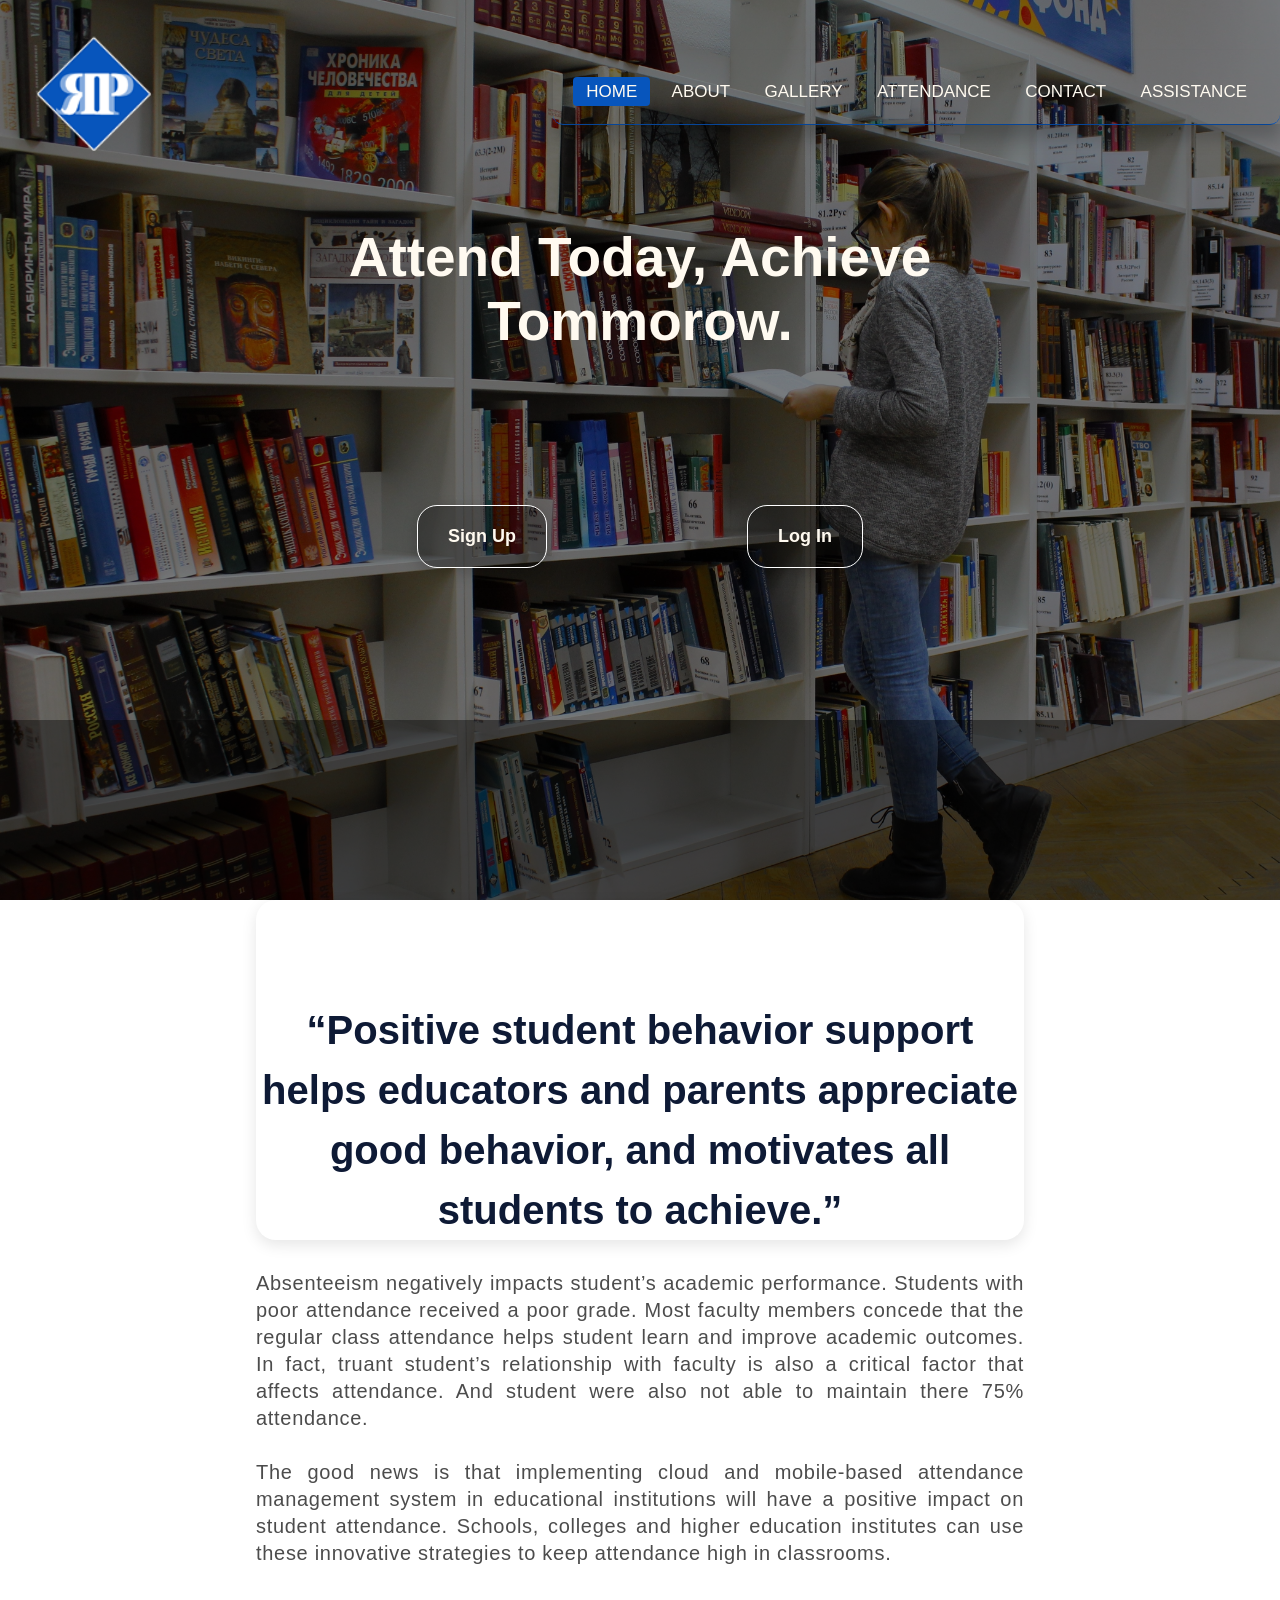
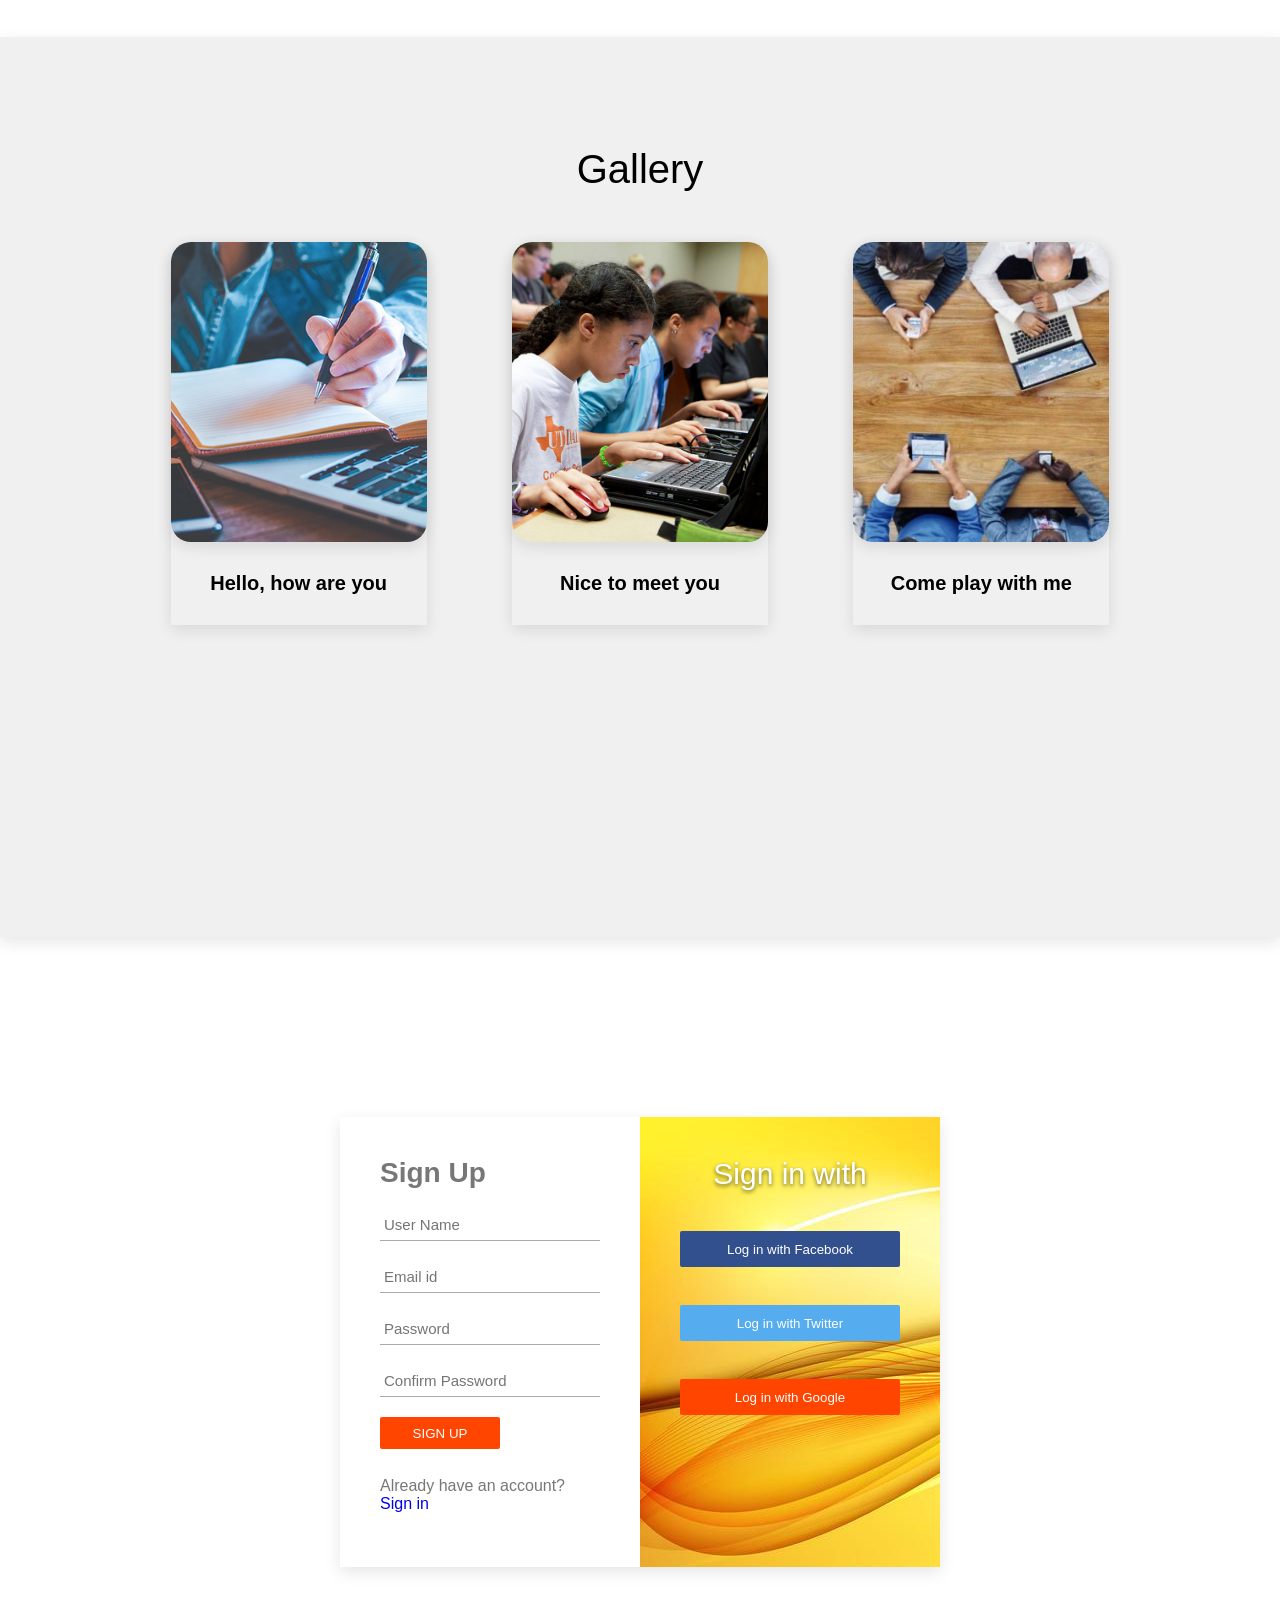
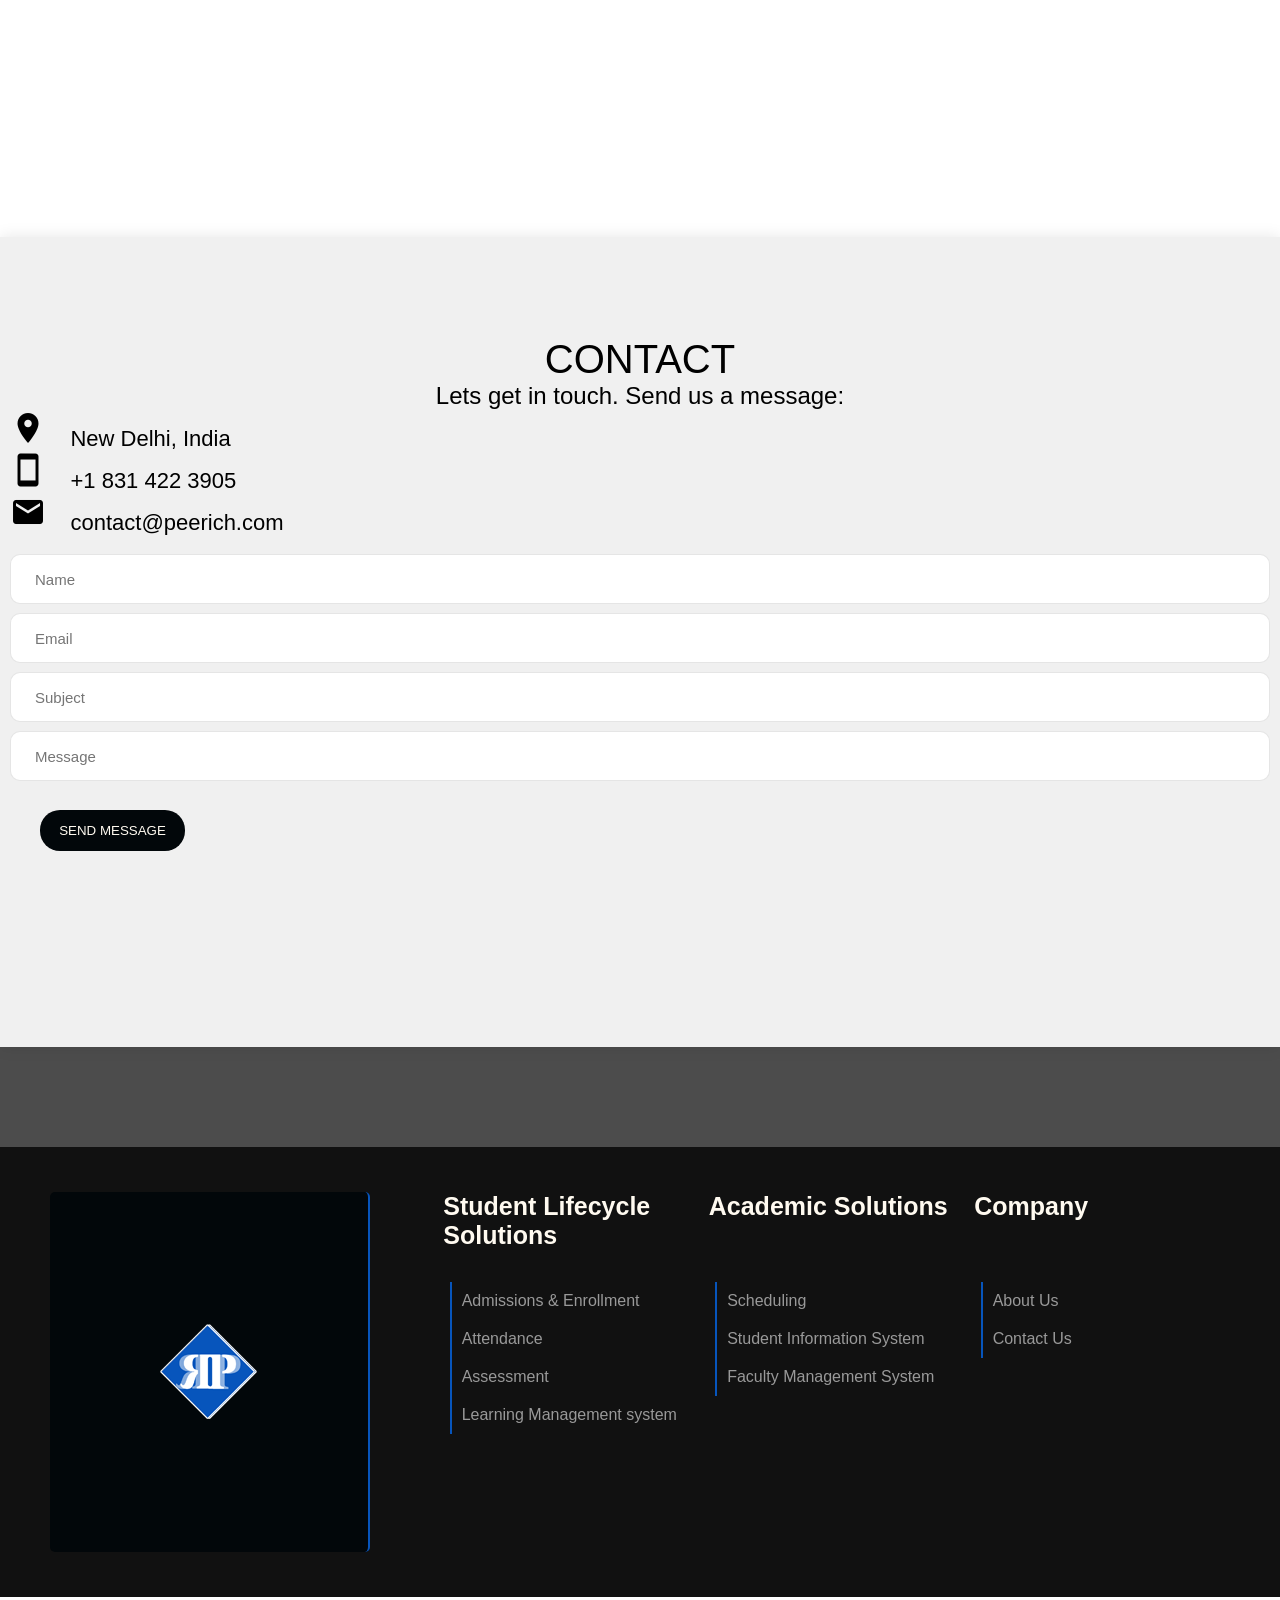
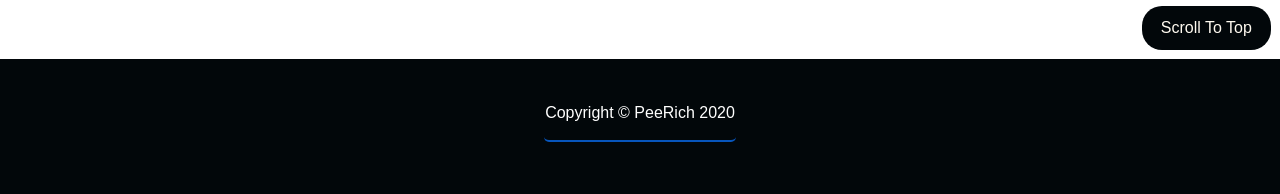
<file: index.html>
<!DOCTYPE html>
<html lang="en" dir="ltr">
  <head>
    <meta charset="utf-8">
    <title>PeeRich</title>
    <link rel="stylesheet" href="css/style.css">
    <link rel="stylesheet" href="https://fonts.googleapis.com/icon?family=Material+Icons">
    <script src="https://code.jquery.com/jquery-3.5.0.js" ></script>
    <script type="text/javascript">
      $(window).on('scroll', function(){
        if($(window).scrollTop()){
          document.getElementById("underlay").style.backgroundColor = "rgba(0,0,0,0.8)";
          document.getElementById("underlay").style.height = "80px";
          document.getElementById("logo").style.width = "80px";
          document.getElementById("logo").style.margin = "0px";
          document.getElementById("list-container").style.padding = "0px";
          document.getElementById("navlist").style.backgroundColor = "rgb(0,0,0,0)";
        }
        else{
          document.getElementById("underlay").style.backgroundColor = "rgba(0,0,0,0)";
          document.getElementById("underlay").style.height = "100px";
          document.getElementById("logo").style.width = "150px";
          document.getElementById("logo").style.margin = "20px";
          document.getElementById("list-container").style.paddingTop = "50px";
          document.getElementById("navlist").style.backgroundColor = "rgb(0,0,0,0)";
        }
      })
    </script>
  </head>

  <body>

    <nav id="navbar">
      <div id="underlay">
        <img id="logo" src="image/logo.png" alt="">
        <div id="list-container">
          <ul id=navlist>
            <li><a href="#" class="active">home</a></li>
            <li><a href="#quote">about</a></li>
            <li><a href="#gallery">Gallery</a></li>
            <li><a href="#login">Attendance</a></li>
            <li><a href="#contact">contact</a></li>
            <li><a href="#footer">assistance</a></li>
          </ul>
        </div>
      </div>
    </nav>

    <section id="preview">
      <div class="overlay">
          <div class="slogan">
            <H1>Attend Today, Achieve Tommorow.</H1>
          </div>
          <div class="join">
            <a href="#login">Sign Up</a>
            <a href="#login">Log In</a>
          </div>
      </div>

      <div class="seperator1"></div>
    </section>


    <section class="content">
        <p id="quote">“Positive student behavior support helps educators and
         parents appreciate good behavior,
         and motivates all students to achieve.”</p>
      <p class="para">Absenteeism negatively impacts student’s academic performance.
         Students with poor attendance received a poor grade.
         Most faculty members concede that the regular class attendance helps student learn and improve academic outcomes.
         In fact, truant student’s relationship with faculty is also a critical factor that affects attendance.
         And student were also not able to maintain there 75% attendance.<br><br>
         The good news is that implementing cloud and mobile-based attendance management system in educational institutions will have a positive impact on student attendance. Schools, colleges and higher education institutes can use these
         innovative strategies to keep attendance high in classrooms. </p>
    </section>

    <section id="gallery">
      <h1>Gallery</h1>
      <div class="box">
        <div class="out">
          <div class="box1"></div>
          <p>Hello, how are you</p>
        </div>
        <div class="out">
          <div class="box2"></div>
          <p>Nice to meet you</p>
        </div>
        <div class="out">
          <div class="box3"></div>
          <p>Come play with me</p>
        </div>
      </div>
    </section>


    <section id="login">
      <div class="login-box">
        <div class="left-box">
          <h1>Sign Up</h1>
          <form class="register" action="index.html" method="post" id="sign-up">
            <input type="text" name="user name" placeholder="User Name">
            <input type="text" name="Email id" placeholder="Email id">
            <input type="text" name="Password" placeholder="Password">
            <input type="text" name="Confirm Password" placeholder="Confirm Password">
            <button type="button" name="button">Sign Up</button>
            <p class="message">Already have an account? <a href="#sign-in">Sign in</a>
            </p>
        </form>
      </div>
      <div class="right-box">
          <span class="signinwith">Sign in with  <br>  </span>
          <button type="button" name="button" class="social facebook">Log in with Facebook</button>
          <button type="button" name="button" class="social Twitter">Log in with Twitter</button>
          <button type="button" name="button" class="social google">Log in with Google</button>
      </div>
    </div>
    </section>


    <section id="contact">
      <div class="box">
        <h1>CONTACT</h1>
        <h2>Lets get in touch. Send us a message:</h2>
        <div class="inner-box">

          <h3><i class="material-icons" style="font-size:36px;">place</i> &nbsp;&nbsp; New Delhi, India</h3>
          <h3><i class="material-icons" style="font-size:36px;">smartphone</i> &nbsp;&nbsp; +1 831 422 3905</h3>
          <h3><i class="material-icons" style="font-size:36px;">mail</i> &nbsp;&nbsp; contact@peerich.com</h3>
          <br>
          <form>
            <input type="text" placeholder="Name" required name="Name">
            <input type="text" placeholder="Email" required name="Email">
            <input type="text" placeholder="Subject" required name="Subject">
            <input type="text" placeholder="Message" required name="Message">
            <button type="submit">SEND MESSAGE</button>
          </form>
        </div>
      </div>
    </section>

    <section>
      <div class="seperator2"></div>
    </section>

    <section id="lower">
        <div class="left">
          <div class="container1">
            <div class="front">
              <img src="image/logo.png" alt="">
            </div>
            <div class="back">
              <img src="image/logo.png" alt="">
            </div>
          </div>
        </div>
          <div class=lowlist>
            <h2>Student Lifecycle Solutions</h2>
            <ul>
              <li><a href="#">Admissions & Enrollment</a></li>
              <li><a href="#">Attendance</a></li>
              <li><a href="#">Assessment</a></li>
              <li><a href="#">Learning Management system</a></li>
            </ul>
          </div>
          <div class=lowlist>
            <h2>Academic Solutions</h2>
            <ul>
              <li><a href="#">Scheduling</a></li>
              <li><a href="#">Student Information System</a></li>
              <li><a href="#">Faculty Management System</a></li>
            </ul>
          </div>
          <div class=lowlist>
            <h2>Company</h2>
            <ul>
              <li><a href="#quote">About Us</a></li>
              <li><a href="#contact">Contact Us</a></li>
            </ul>
          </div>
    </section>

    <div class="topbutton-container">
      <a id="topbutton" href="#preview">Scroll To Top</a>
    </div>

    <footer id="footer">
      <div class="container">
        <p>Copyright &copy; <span id="peerich">PeeRich</span> 2020</p>
      </div>
    </footer>
  </body>
</html>
</file>
<file: css/style.css>
*{
  padding: 0;
  margin:0;
  text-decoration : none;
  list-style: none;
  box-sizing: border-box;
  scroll-behavior: smooth;
  font-family: sans-serif;
}

#navbar{
  position: fixed;
  top: 0;
  left: 0;
  height: 130px;
  width: 100%;
  box-sizing: border-box;
  transition: all 0.5s ease 0s;
}
#underlay{
  transition: all 0.3s ease 0s;
  height: 100px;
}

#navbar #logo{
  transition: all 0.3s ease 0s;
  width: 150px;
  margin: 20px;
}

#navbar #list-container{
  transition: all 0.3s ease 0s;
  float: right;
  padding-top: 50px;
  border-bottom:solid #0755BC 1px;
  border-radius: 10px;
}


#navbar #list-container ul{
  font-size: 30px;
  padding: 20px;
  background: rgb(0,0,0,0);
  box-shadow: 0 15px 15px rgba(0,0,0,.2);
}

#navbar #list-container ul li{
 display:inline-block;
}

@media (max-width:950px){
  #navbar #list-container ul li{
  }
}

#navbar #list-container ul li a {
  color: FloralWhite;
  font-size: 17px;
  text-transform: uppercase;
  border-radius: 4px;
  padding: 5px  13px;
}


a.active ,a:hover{
  background:#0755BC;
  transition: .5s;
}

@media (max-width:950px){
  #navbar #list-container ul li a{
    font-size: 15px;
    font-weight: 800;
  }
}

#preview{
  background:url("../image/books.jpg") no-repeat;
  background-size: cover;
  background-attachment: fixed;
  background-position: top;
  height: 100vh;
}

#preview .overlay{
    background-color: rgba(0,0,0,0.5);
    height: 80vh;
    display: flex;
    flex-direction: column;
    justify-content: center;
}

#preview .slogan{
  width: 50%;
  margin: auto;
  margin-top: 25vh;
  margin-bottom: 0vh;
}

#preview .slogan H1{
  color: FloralWhite;
  font-family: sans-serif;
  font-size: 55px;
  text-align: center;
}

@media (max-width:950px){
  #preview .slogan H1{
    font-size: 45px;
  }
}

#preview .join{
  margin: auto;
  display: flex;
  justify-content: space-between;
}


#preview .join a{
  margin: 0 100px;
  border-radius: 20px;
  padding: 20px 30px;
  background: rgba(0,0,0,0.3);
  font: sans-serif;
  font-size: 18px;
  font-weight: bold;
  color: FloralWhite;
  border: 1px solid white;
  transition: all 0.3s ease 0s;
  box-shadow: 0 5px 15px rgba(0,0,0,.2);
}

@media (max-width:950px){
  #preview .join a{
    margin: 0 50px;
  }
}

#preview .join a:hover{
  background: rgba(0,0,0,0.7);
  border: 1px solid #0755BC;
}

.seperator1{
  height: 20vh;
  background: rgba(0,0,0,0.7);
}

.content p{
  margin: auto;
  width:60%;
}

.content #quote{
  padding-top: 100px;
  margin-bottom: 30px;
  text-align: center;
  font-family:Helvetica,Arial;
  font-size: 40px;
  color: #0e1a35;
  line-height: 60px;
  font-weight:bold;
  transition: all 0.5s ease 0s;
  box-shadow: 0 5px 15px rgba(0,0,0,.1);
  border-radius: 20px;
}

.content .para{
  text-align: justify;
  font-size: 20px;
  line-height: 27px;
  font-weight: 400;
  letter-spacing: .7px;
  font-family: "Roboto",Helvetica,Arial,sans-serif;
  color: #4C4C4C;
}

#gallery{
  background: #f0f0f0;
  box-shadow: 0 5px 15px rgba(0,0,0,.1);
  height: 100vh;
  padding: 60px 0px;
  margin-top: 70px;
}

@media (max-width:950px){
#gallery{
    height: 250vh;
  }
}

#gallery h1{
  color:black;
  font-size: 40px;
  text-align: center;
  font-weight: normal;
  margin: 50px;
}

#gallery .box{
  padding: 0;
  width: 80%;
  margin: auto;
  display: flex;
  flex-direction: row;
  justify-content: center;
}

@media (max-width:950px){
#gallery .box{
    flex-direction: column;
  }
}

.out{
  margin: auto;
  width: 25%;
  transition: all 0.5s ease 0s;
  box-shadow: 0 5px 15px rgba(0,0,0,.1);
  border-top-left-radius: 20px;
  border-top-right-radius: 20px;
}

@media (max-width:950px){
.out{
    width: 70%;
    margin-top: 40px;
  }
}

.box1{
  height: 300px;
  box-shadow: 0 5px 15px rgba(0,0,0,.1);
  border-radius: 20px;
  background-image: url("../image/logo2.jpg");
  background-position: center;
  background-size: cover;
}
.box2{
  height: 300px;
  box-shadow: 0 5px 15px rgba(0,0,0,.1);
  border-radius: 20px;
  background-image: url("../image/logo5.jpg");
  background-position: center;
  background-size: cover;
}
.box3{
  height: 300px;
  box-shadow: 0 5px 15px rgba(0,0,0,.1);
  border-radius: 20px;
  background-image: url("../image/logo4.jpg");
  background-position: center;
  background-size: cover;
}

.out:hover{
  width: 35%;
}

@media (max-width:950px){
  .out:hover{
    width: 80%;
  }
}

.out p{
  font-family: 'Poppins', sans-serif;
  font-size: 20px;
  font-weight: bold;
  text-align: center;
  margin:30px;
}

#login{
  height: 100vh;
  font-size: 16px ;
  color: #777;
  font-family: sans-serif;
  font-weight:300;
  padding: 20vh;
}

.login-box{
  box-sizing: border-box;
  margin:auto;
  height:450px;
  background: #fff;
  box-shadow: 0 5px 15px rgba(0,0,0,.1);
  width: 600px;
  display: flex;
  justify-content:center;
}
.left-box{
  box-sizing: border-box;
  padding: 40px;
  width: 300px;
  height: 450px;
}
.left-box h1{
  margin: 0 0 20px 0;
  font-weight: 300px;
  font-size: 28px;
}
input[type="text"]{
  display: block;
  box-sizing: border-box;
  margin-bottom:20px;
  padding: 4px;
  width: 220px;
  height: 32px;
  border: none;
  outline: none;
  border-bottom: 1px solid #aaa;
  font-family: sans-serif;
  font-weight: 400;
  font-size: 15px;
  transition: 0.2s ease;
}
.left-box button[type="button"]{
  margin-bottom: 28px;
  width: 120px;
  height: 32px;
  background:orangered;
  border: none;
  border-radius: 2px;
  color: #fff;
  font-family: sans-serif;
  font-weight: 500;
  text-transform: uppercase;
  transition: 0.2s ease;
  cursor: pointer;
}

.left-box button[type="button"]:hover,
.left-box button[type="button"]:focus{
  background: #f44336;
  transition: 0.2s ease;
}
.left-box .message{
  padding: 0px;
  margin-bottom: 20px;
  padding-bottom: 10px;
}
.left-box .message  a:hover{
    color: FloralWhite;
    width:20px;
    padding: 5px;
}
.right-box{
  box-sizing: border-box;
  padding: 40px;
  width: 300px;
  height: 450px;
  background-image:url("../image/yellow.jpg");
}
.right-box  .signinwith{
  display: block;
  margin-bottom: 40px;
  font-size: 30px;
  color: #fff;
  text-align: center;
  text-shadow: 0 2px 4px rgba(0, 0, 0, 0.6);
}

.right-box button.social{
  margin-bottom: 38px;
  width: 220px;
  height: 36px;

  border: none;
  border-radius: 2px;
  color: #fff;
  font-family: sans-serif;
  font-weight: 500;

  transition: 0.2s ease;
  cursor: pointer;
}
.facebook{
  background: #32508e;
}
.Twitter{
  background: #55acee;
}
.google{
  background:orangered;
}

.seperator2{
  height: 100px;
  background: rgba(0,0,0,0.7);
}

#contact{
  height: 90vh;
}

#contact .box{
  height: inherit;
  padding: 100px 10px 10px 10px;
  box-shadow: 0 0px 15px rgba(0,0,0,.1);
  background: #f0f0f0;
}

#contact .box h1{
  font-size: 40px;
  text-align: center;
  font-weight: normal;
}

#contact .box h2{
  text-align: center;
  font-weight: normal;
}

#contact .box h3{
  font-weight: normal;
  margin: 20;
  font-size: 22px;
}

#contact .inner-box input{
  width: 100%;
  padding: 24px;
  margin: auto;
  margin-bottom: 1vh;
  border-radius: 10px;
  background: White;
  border: 1px solid rgba(0,0,0,0.1);
}

#contact button{
  padding: 1vw 1.5vw;
  background: #02070a;
  color: FloralWhite;
  border-radius: 20px;
  border: none;
  margin: 20px 30px;
}

#contact button:hover{
  background-color: #0755BC;
}


#lower{
  background: #111;
  color:FloralWhite;
  height: 50vh;
  padding: 5vh;
  display: flex;
  justify-content: space-around;
}

#lower .left{
  background: #02070a;
  width: 25vw;
  margin-right: 5vw;
  align-items: center;
  border-right: 2px solid #0755BC;
  border-radius: 5px;
  display: flex;
  justify-content: center;
}

#lower .left .container1{
  position: absolute;
  width: 125px;
  height: 125px;
}

#lower .left .container1 .front,
#lower .left .container1 .back{
  width: 100%;
  height: 100%;
  position: absolute;
  transition: transform .5s ease;
}

#lower .left .container1 .back{
  transform: perspective(600px) rotateY(0deg);
}
#lower .left .container1 .front{
  transform: perspective(600px) rotateY(180deg);
}
#lower .left .container1:hover > .back{
  transform: perspective(600px) rotateY(-180deg);
}
#lower .left .container1:hover > .front{
  transform: perspective(600px) rotateY(0deg);
}


#lower .left .container2{
  text-align: center;
}

#lower .lowlist{
  width: 20vw;
  text-align: left;
}

#lower .lowlist h2{
  font-size: 25px;
  height: 10vh;
}

#lower .lowlist ul{
  margin-left: 0.5vw;
  border-left: 2px solid #0755BC;
}

#lower .lowlist ul li{
  padding: 10px;
}

#lower .lowlist a{
  color: #999;
  font-size: 16px;
  font-weight: normal;
}

#lower .lowlist a:hover{
  color: #0755BC;
  background: none;
}

#footer{
  height: 15vh;
  background: #02070a;
  color: #fff;
}

#topbutton{
  padding: 1vw 1.5vw;
  background: #02070a;
  color: FloralWhite;
  border:none;
  border-radius: 20px;
}

#topbutton:hover{
  background-color: #0755BC;
}

.topbutton-container{
  margin: 1vh;
  display: flex;
  justify-content: flex-end;
}

#footer .container{
  margin: auto;
  text-align: center;
  width: 15%;
  padding: 5vh 0vh 2vh 0vh;
  border-bottom:solid #0755BC 2px;
  border-radius: 5px;
}

#peerich{
  transition: all 0.3s ease 0s;
}

#peerich:hover{
  color: #0755BC;
}
</file>
